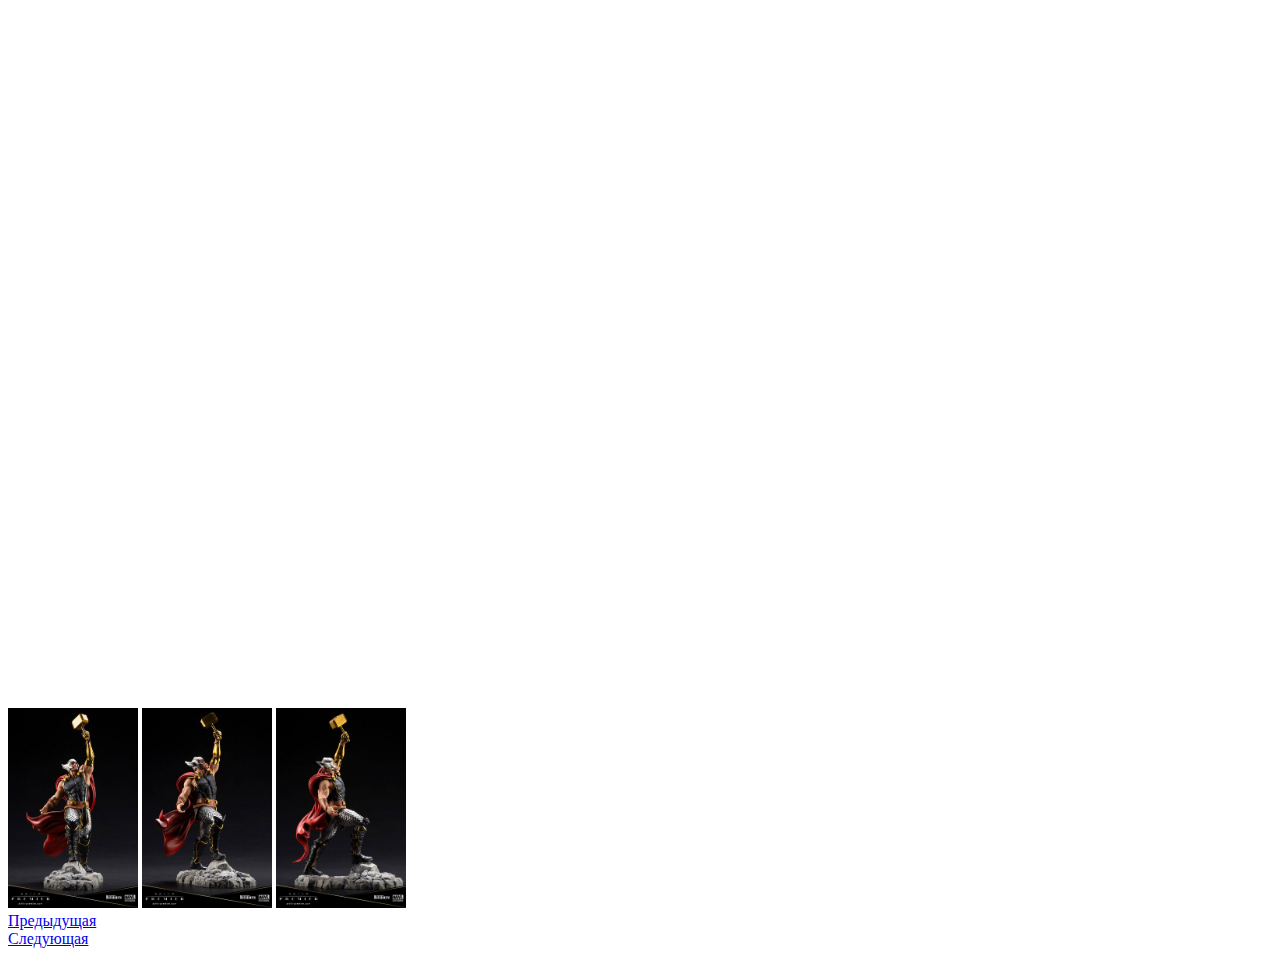
<file: Lesson_6/Картинки/index.html>
<!DOCTYPE html>
<html lang="en">
<head>
    <meta charset="UTF-8">
    <title>Слайдер</title>
    <style>
        #big{
            width: 200px;
            height: 700px;
        }
    </style>
    <script src="script.js">
       
    </script>
</head>
<body>
        <div class="container">
            <div id="big"></div>
            <div id="gallary">
                <img src="small/image_1.jpg" alt="tor" id="image_1" class="image" width="130" height="200">
                <img src="small/image_2.jpg" alt="tor" id="image_2" class="image" width="130" height="200">
                <img src="small/image_3.jpg" alt="tor" id="image_3" class="image" width="130" height="200">
            </div>
        </div>
<a href='small/image_1.jpg' title='Назад'><div class='back_g'>Предыдущая</div></a> 
<a href='small/image_2.jpg' title='Вперед'><div class='next_g'>Следующая</div></a>

</body>
</html>
</file>
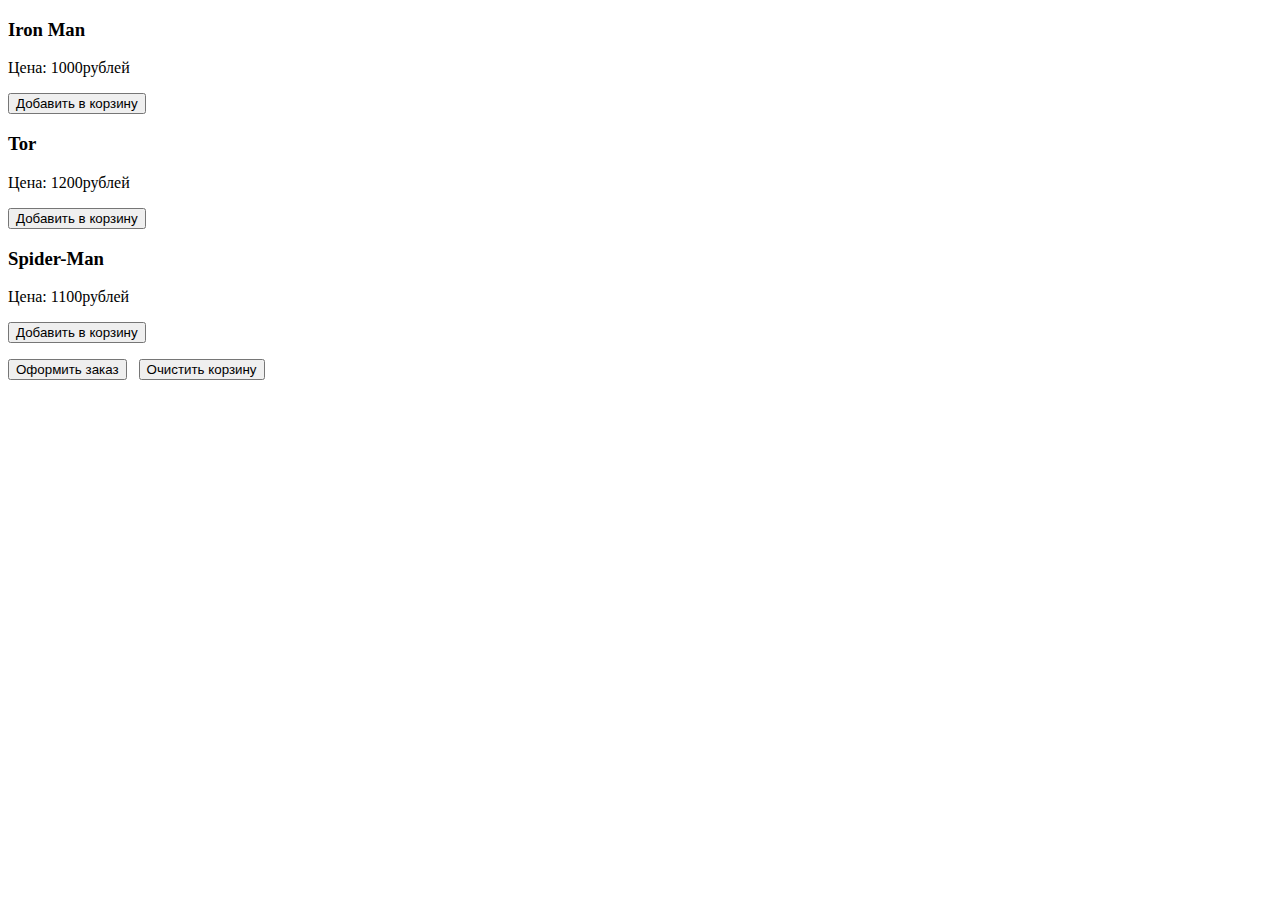
<file: Lesson_6/Корзина/index.html>
<!doctype html>
<html>

<head>
    <meta charset="utf-8">
    <meta name="viewport" content="width=device-width">
    <title>Document</title>
</head>
<body>
    <div id="wrapper">
        <div class="item_box">
            <h3 class="item_title">Iron Man</h3>
            <p>Цена: <span class="item_price">1000</span>рублей</p>
            <button class="add_item" data-id="7">Добавить в корзину</button>
        </div>
        <div class="item_box">
            <h3 class="item_title">Tor</h3>
            <p>Цена: <span class="item_price">1200</span>рублей</p>
            <button class="add_item" data-id="2">Добавить в корзину</button>
        </div>
        <div class="item_box">
            <h3 class="item_title">Spider-Man</h3>
            <p>Цена: <span class="item_price">1100</span>рублей</p>
            <button class="add_item" data-id="5">Добавить в корзину</button>
        </div>
        <p><button id="checkout">Оформить заказ</button> &nbsp; <button id="clear_cart">Очистить корзину</button></p>
        <div id="cart_content"></div>
    </div>
    <script src="script.js">
    </script>
</body>
</html>
</file>
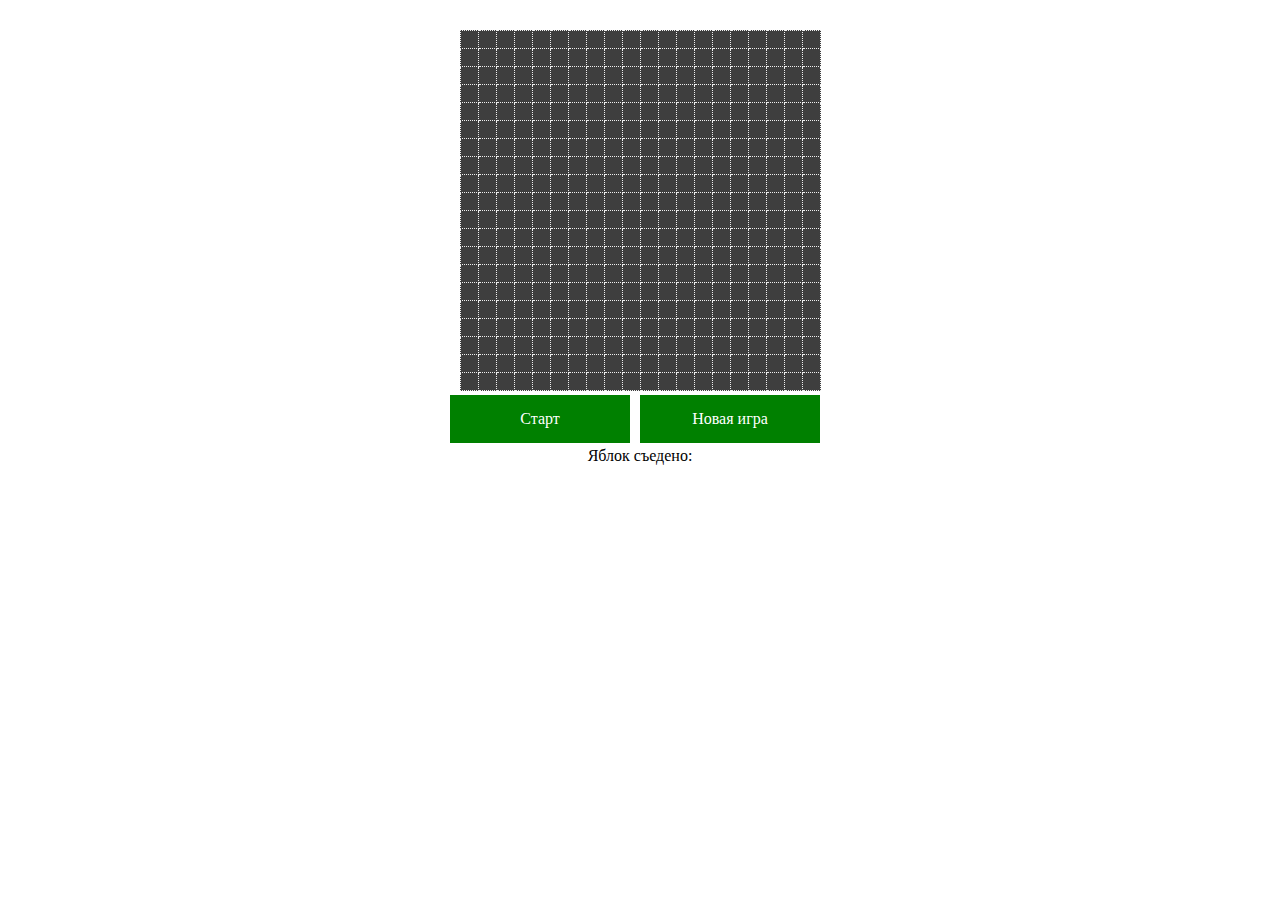
<file: Lesson_7/Змейка/index.html>
<!DOCTYPE html>
<html lang="en">
<head>
    <meta charset="UTF-8">
    <title>Snake</title>
    <link rel="stylesheet" href="css/style.css">
    <script src="script.js"></script>
</head>
<body>
<div class="wrap">
    <div id="snake-field"></div>
    <div class="buttons">
        <div id="snake-start">Старт</div>
        <div id="snake-renew">Новая игра</div>
    </div>
    <div>Яблок съедено:</div>
    <div class="points"></div>
</div>
</body>
</html>
</file>
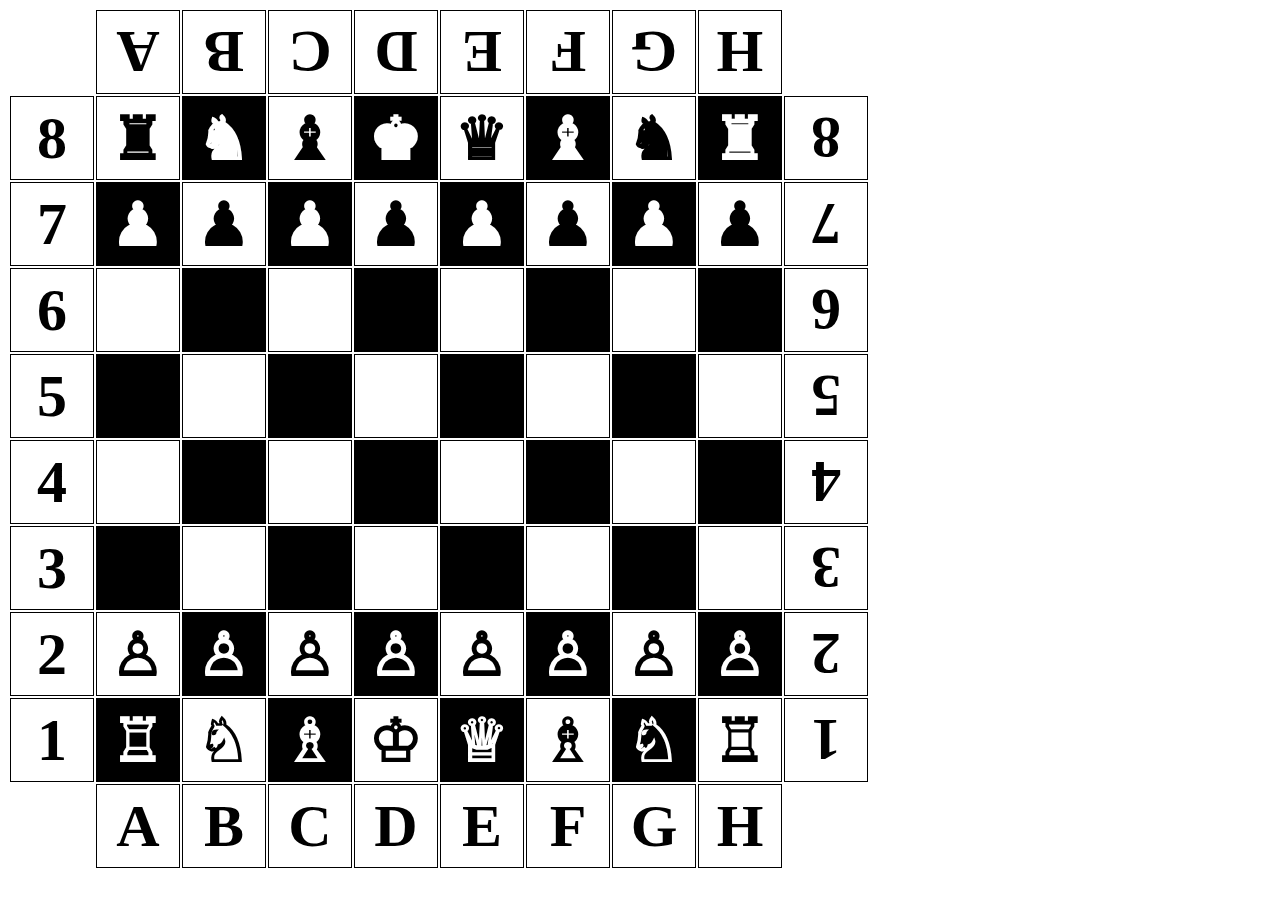
<file: Lesson_5/chess.html>
<!DOCTYPE html>
<html lang="en">

<head>
    <meta charset="UTF-8">
    <title>Document</title>
    <style>
        th {
            border: 1px solid black;
            width: 80px;
            height: 80px;
            font-size: 60px;
        }

        .flip {
            transform: rotate(-180deg);
        }
        .nb{
            border: none;
        }
    </style>
    <table>
        <tr>
            <th class="nb"></th>
            <th class="flip">A</th>
            <th class="flip">B</th>
            <th class="flip">C</th>
            <th class="flip">D</th>
            <th class="flip">E</th>
            <th class="flip">F</th>
            <th class="flip">G</th>
            <th class="flip">H</th>
        </tr>
        <tr>
            <th>8</th>
            <th>&#9820;</th>
            <th class="even">&#9822;</th>
            <th>&#9821;</th>
            <th class="even">&#9818;</th>
            <th>&#9819;</th>
            <th class="even">&#9821;</th>
            <th>&#9822;</th>
            <th class="even">&#9820;</th>
            <th class="flip">8</th>
        </tr>
        <tr>
            <th>7</th>
            <th class="even">&#9823;</th>
            <th>&#9823;</th>
            <th class="even">&#9823;</th>
            <th>&#9823;</th>
            <th class="even">&#9823;</th>
            <th>&#9823;</th>
            <th class="even">&#9823;</th>
            <th>&#9823;</th>
            <th class="flip">7</th>
        </tr>
        <tr>
            <th>6</th>
            <th></th>
            <th class="even"></th>
            <th></th>
            <th class="even"></th>
            <th></th>
            <th class="even"></th>
            <th></th>
            <th class="even"></th>
            <th class="flip">6</th>
        </tr>
        <tr>
            <th>5</th>
            <th class="even"></th>
            <th></th>
            <th class="even"></th>
            <th></th>
            <th class="even"></th>
            <th></th>
            <th class="even"></th>
            <th></th>
            <th class="flip">5</th>
        </tr>
        <tr>
            <th>4</th>
            <th></th>
            <th class="even"></th>
            <th></th>
            <th class="even"></th>
            <th></th>
            <th class="even"></th>
            <th></th>
            <th class="even"></th>
            <th class="flip">4</th>
        </tr>
        <tr>
            <th>3</th>
            <th class="even"></th>
            <th></th>
            <th class="even"></th>
            <th></th>
            <th class="even"></th>
            <th></th>
            <th class="even"></th>
            <th></th>
            <th class="flip">3</th>
        </tr>
        <tr>
            <th>2</th>
            <th>&#9817;</th>
            <th class="even">&#9817;</th>
            <th>&#9817;</th>
            <th class="even">&#9817;</th>
            <th>&#9817;</th>
            <th class="even">&#9817;</th>
            <th>&#9817;</th>
            <th class="even">&#9817;</th>
            <th class="flip">2</th>
        </tr>
        <tr>
            <th>1</th>
            <th class="even">&#9814;</th>
            <th>&#9816;</th>
            <th class="even">&#9815;</th>
            <th>&#9812;</th>
            <th class="even">&#9813;</th>
            <th>&#9815;</th>
            <th class="even">&#9816;</th>
            <th>&#9814;</th>
            <th class="flip">1</th>
        </tr>
        <tr>
            <th class="nb"></th>
            <th>A</th>
            <th>B</th>
            <th>C</th>
            <th>D</th>
            <th>E</th>
            <th>F</th>
            <th>G</th>
            <th>H</th>
        </tr>
    </table>
</head>

<body>
</body></html>
<script src="script.js">
</script>
</file>
<file: Lesson_7/Змейка/css/style.css>
#snake-field{
    display: inline-block;
}
#snake-renew,#snake-start{
    width: 150px;
    padding: 15px;
    color: white;
    background-color: green;
    text-align: center;
    cursor: pointer;
    float: left;
    margin-right: 10px;
}
.game-table{
    border-collapse: collapse;
    background-color: #3e3e3e;
}
td.game-table-cell{
    width: 15px;
    height: 15px;
    border: 1px dotted #eee;
}
.snake-unit{
    background-color: white;
}
.food-unit{
    background-color: red;
}

.barrier-unit{
    background-color: yellow;
}

.buttons{
    display: inline-block;
}
.wrap{
    margin: 30px auto 0;
    text-align: center;
}
</file>
